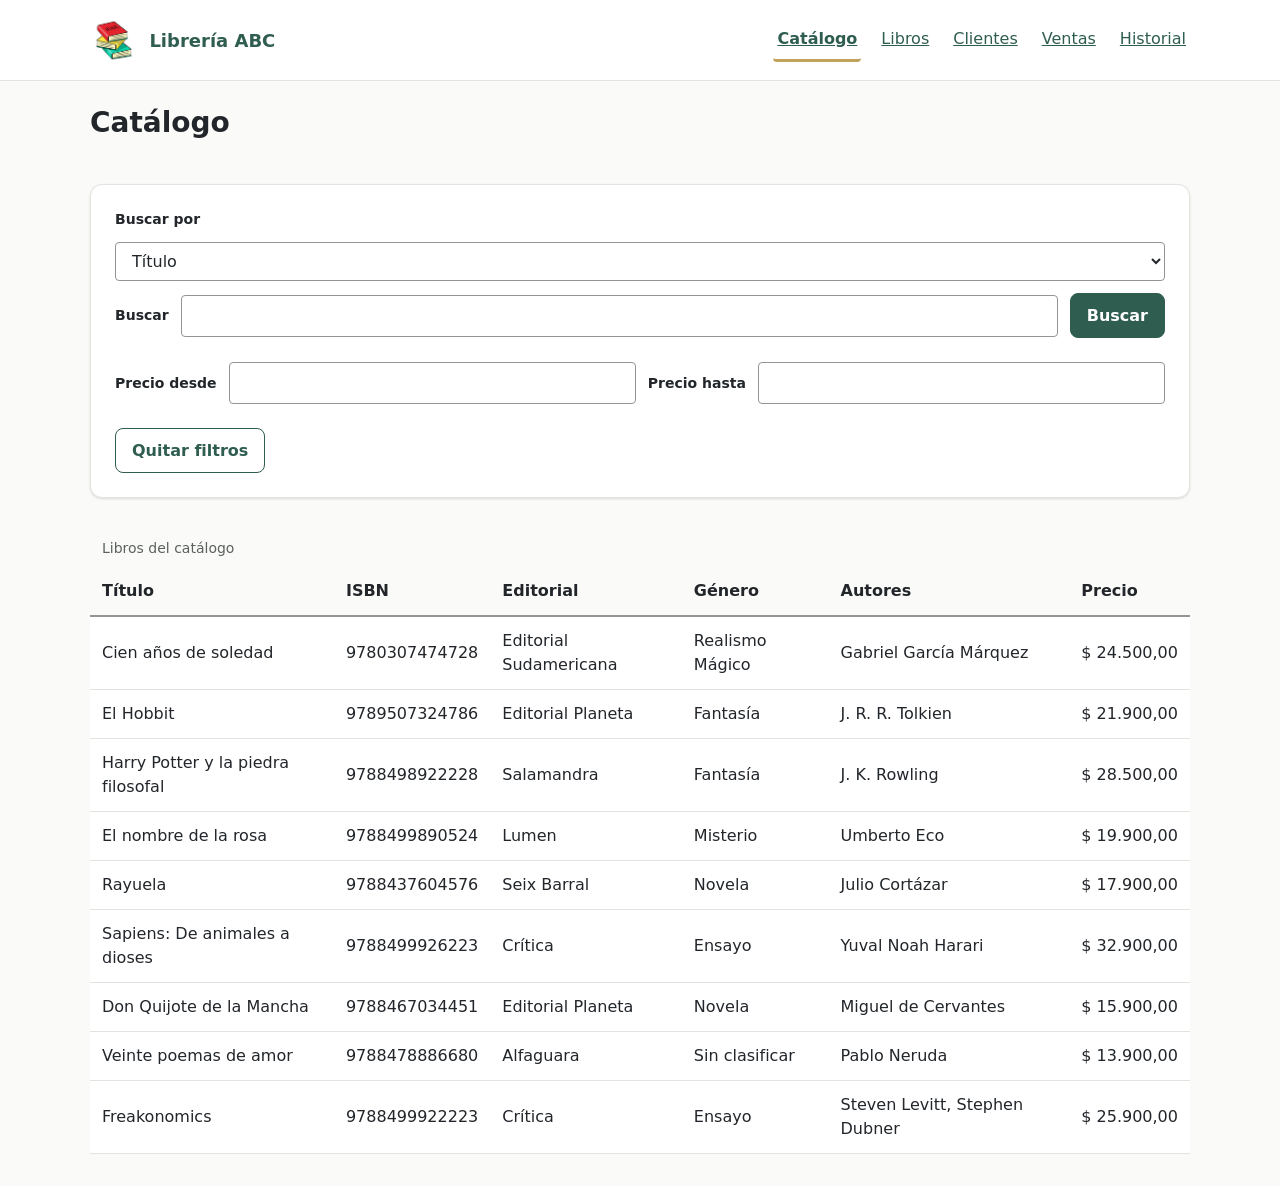
<file: index.html>
<!doctype html>
<html lang="es">
<head>
  <meta charset="utf-8">
  <meta name="viewport" content="width=device-width, initial-scale=1">
  <title>Catálogo — Librería ABC</title>
  <link rel="stylesheet" href="css/estilos.css">
</head>
<body>
  <header id="encabezado-sitio" class="cabecera">
    <div class="contenedor">
      <p class="marca-libreria">
        <img class="marca-imagen" src="logo.png" alt="" width="397" height="402">
        <span class="marca-nombre">Librería ABC</span>
      </p>
      <nav id="navegacion-principal" class="navegacion" aria-label="Navegación principal">
        <ul>
          <li><a href="index.html" aria-current="page">Catálogo</a></li>
          <li><a href="libros.html">Libros</a></li>
          <li><a href="clientes.html">Clientes</a></li>
          <li><a href="ventas.html">Ventas</a></li>
          <li><a href="historial.html">Historial</a></li>
        </ul>
      </nav>
    </div>
  </header>

  <main id="contenido-principal" class="contenedor contenido">
    <p id="mensaje-exito" class="mensaje mensaje--exito" role="status" aria-live="polite" hidden>Operación realizada correctamente.</p>

    <h1>Catálogo</h1>

    <form id="catalogo-form-busqueda" class="formulario tarjeta" role="search">
      <p class="campo campo--busqueda">
        <label for="catalogo-criterio">Buscar por</label>
        <select id="catalogo-criterio">
          <option value="titulo" selected>Título</option>
          <option value="autor">Autor</option>
          <option value="genero">Género</option>
          <option value="editorial">Editorial</option>
        </select>
        <label for="catalogo-busqueda">Buscar</label>
        <input type="search" id="catalogo-busqueda" name="titulo">
        <button type="submit" id="catalogo-boton-buscar" class="boton boton--primario">Buscar</button>
      </p>
      <p class="campo campo--busqueda">
        <label for="catalogo-precio-min">Precio desde</label>
        <input type="number" id="catalogo-precio-min" name="precioMin" min="0" step="0.01">
        <label for="catalogo-precio-max">Precio hasta</label>
        <input type="number" id="catalogo-precio-max" name="precioMax" min="0" step="0.01">
      </p>
      <button type="button" id="catalogo-boton-quitar" class="boton boton--secundario">Quitar filtros</button>
    </form>

    <p id="catalogo-estado-vacio" class="estado-vacio" hidden>No hay libros en el catálogo.</p>
    <p id="catalogo-estado-sin-resultados" class="estado-vacio" hidden>No se encontraron libros para la búsqueda.</p>

    <div class="tabla-desplazable">
      <table id="catalogo-tabla" class="tabla">
        <caption>Libros del catálogo</caption>
        <thead>
          <tr>
            <th scope="col">Título</th>
            <th scope="col">ISBN</th>
            <th scope="col">Editorial</th>
            <th scope="col">Género</th>
            <th scope="col">Autores</th>
            <th scope="col">Precio</th>
          </tr>
        </thead>
        <tbody id="catalogo-listado"></tbody>
      </table>
    </div>
  </main>

  <script src="js/datos-iniciales.js"></script>
  <script src="js/persistencia.js"></script>
  <script src="js/datos.js"></script>
  <script src="js/catalogo.js"></script>
  <script src="js/inicio.js"></script>
</body>
</html>
</file>
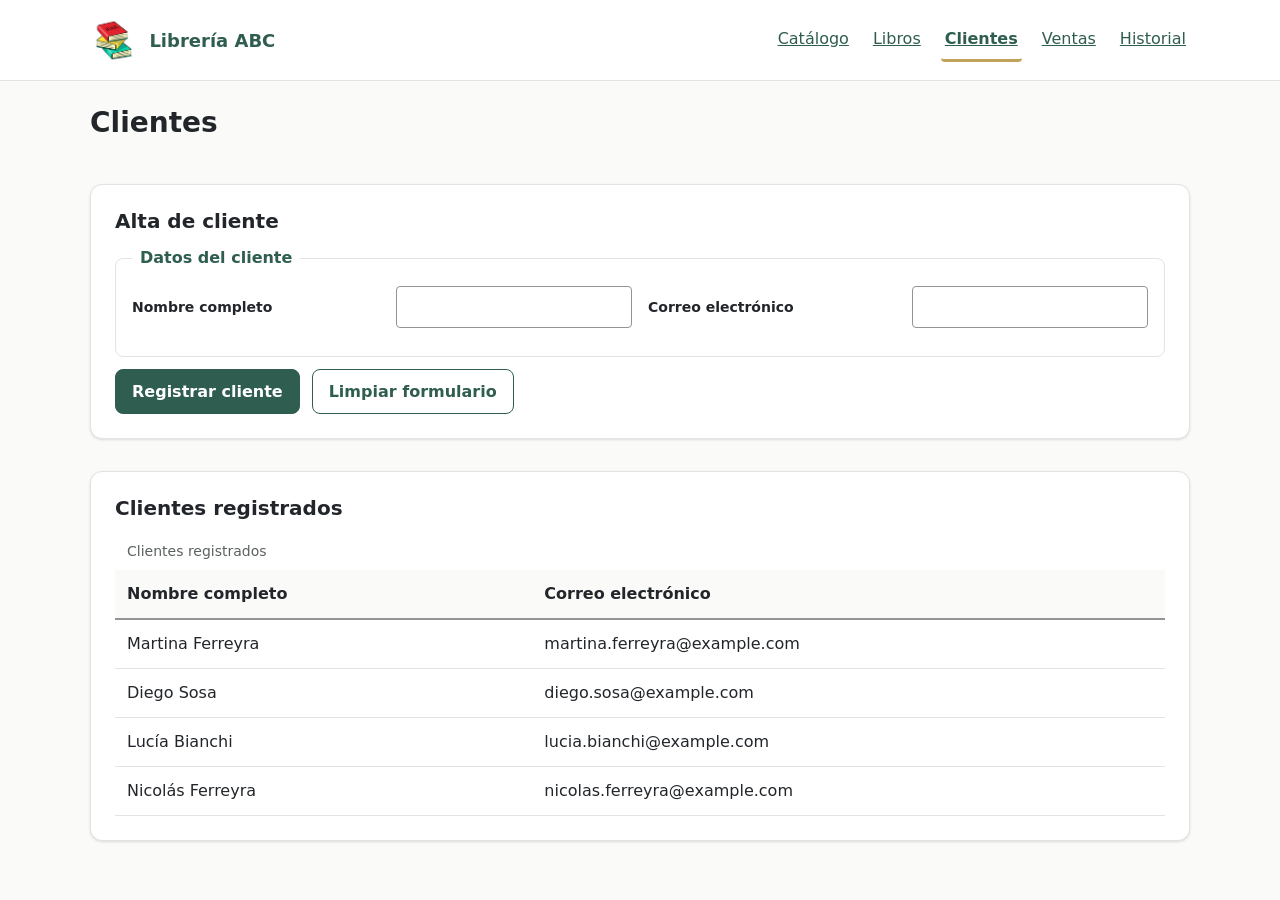
<file: clientes.html>
<!doctype html>
<html lang="es">
<head>
  <meta charset="utf-8">
  <meta name="viewport" content="width=device-width, initial-scale=1">
  <title>Clientes — Librería ABC</title>
  <link rel="stylesheet" href="css/estilos.css">
</head>
<body>
  <header id="encabezado-sitio" class="cabecera">
    <div class="contenedor">
      <p class="marca-libreria">
        <img class="marca-imagen" src="logo.png" alt="" width="397" height="402">
        <span class="marca-nombre">Librería ABC</span>
      </p>
      <nav id="navegacion-principal" class="navegacion" aria-label="Navegación principal">
        <ul>
          <li><a href="index.html">Catálogo</a></li>
          <li><a href="libros.html">Libros</a></li>
          <li><a href="clientes.html" aria-current="page">Clientes</a></li>
          <li><a href="ventas.html">Ventas</a></li>
          <li><a href="historial.html">Historial</a></li>
        </ul>
      </nav>
    </div>
  </header>

  <main id="contenido-principal" class="contenedor contenido">
    <p id="mensaje-exito" class="mensaje mensaje--exito" role="status" aria-live="polite" hidden>Operación realizada correctamente.</p>

    <h1>Clientes</h1>

    <section class="tarjeta">
      <h2>Alta de cliente</h2>

      <p id="clientes-mensaje-error" class="mensaje mensaje--error" role="alert" hidden>No se pudo registrar el cliente.</p>

      <form id="clientes-form-alta" class="formulario" novalidate>
        <fieldset>
          <legend>Datos del cliente</legend>

          <p class="campo">
            <label for="cliente-nombre">Nombre completo</label>
            <input type="text" id="cliente-nombre" name="nombre">
          </p>

          <p class="campo">
            <label for="cliente-email">Correo electrónico</label>
            <input type="email" id="cliente-email" name="email">
          </p>
        </fieldset>

        <button type="submit" id="clientes-boton-registrar" class="boton boton--primario">Registrar cliente</button>
        <button type="reset" id="clientes-boton-limpiar" class="boton boton--secundario">Limpiar formulario</button>
      </form>
    </section>

    <section class="tarjeta">
      <h2>Clientes registrados</h2>

      <p id="clientes-estado-vacio" class="estado-vacio" hidden>No hay clientes registrados.</p>

      <div class="tabla-desplazable">
        <table id="clientes-tabla" class="tabla">
          <caption>Clientes registrados</caption>
          <thead>
            <tr>
              <th scope="col">Nombre completo</th>
              <th scope="col">Correo electrónico</th>
            </tr>
          </thead>
          <tbody id="clientes-listado"></tbody>
        </table>
      </div>
    </section>
  </main>

  <script src="js/datos-iniciales.js"></script>
  <script src="js/persistencia.js"></script>
  <script src="js/datos.js"></script>
  <script src="js/validaciones.js"></script>
  <script src="js/catalogo.js"></script>
  <script src="js/altas.js"></script>
  <script src="js/inicio.js"></script>
</body>
</html>
</file>
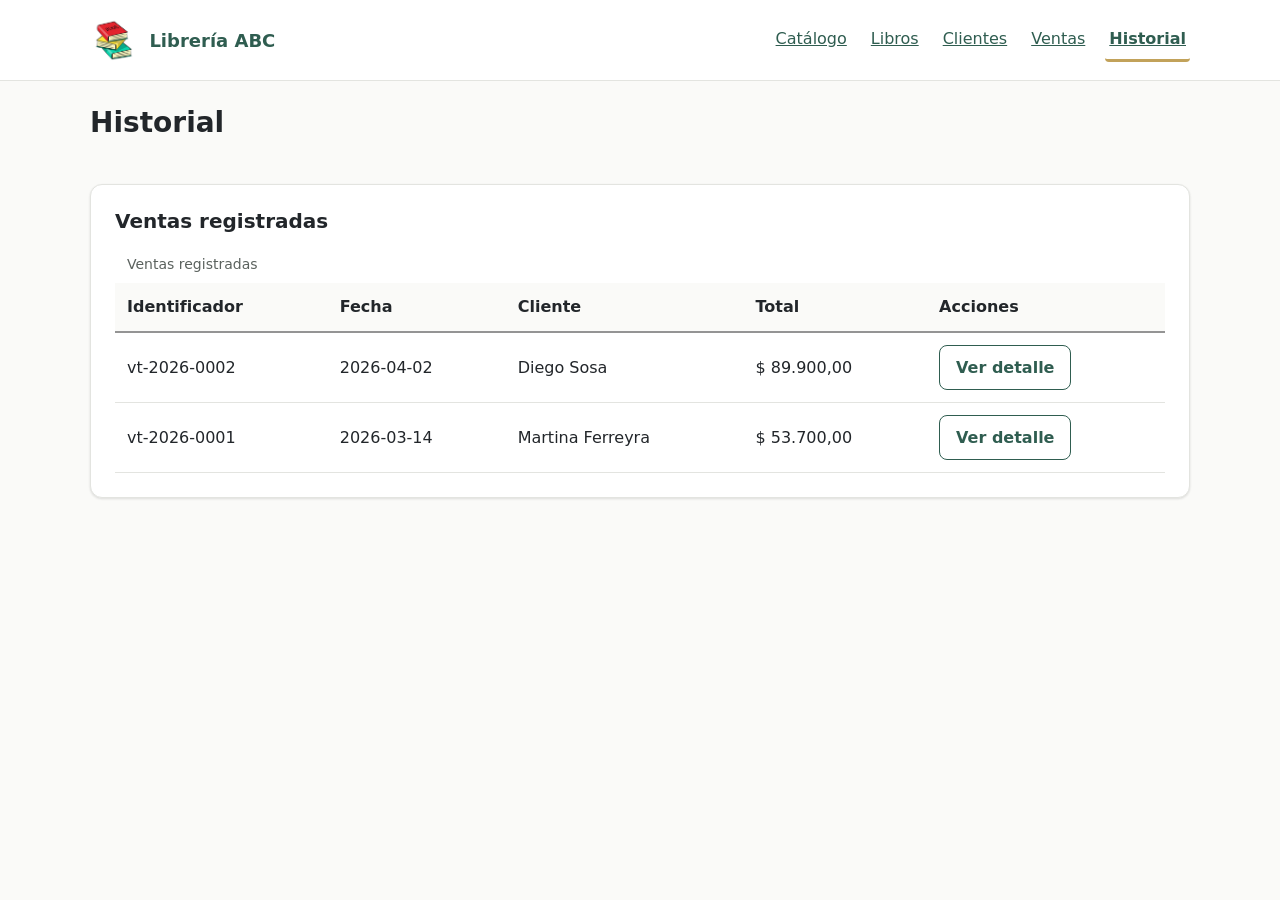
<file: historial.html>
<!doctype html>
<html lang="es">
<head>
  <meta charset="utf-8">
  <meta name="viewport" content="width=device-width, initial-scale=1">
  <title>Historial — Librería ABC</title>
  <link rel="stylesheet" href="css/estilos.css">
</head>
<body>
  <header id="encabezado-sitio" class="cabecera">
    <div class="contenedor">
      <p class="marca-libreria">
        <img class="marca-imagen" src="logo.png" alt="" width="397" height="402">
        <span class="marca-nombre">Librería ABC</span>
      </p>
      <nav id="navegacion-principal" class="navegacion" aria-label="Navegación principal">
        <ul>
          <li><a href="index.html">Catálogo</a></li>
          <li><a href="libros.html">Libros</a></li>
          <li><a href="clientes.html">Clientes</a></li>
          <li><a href="ventas.html">Ventas</a></li>
          <li><a href="historial.html" aria-current="page">Historial</a></li>
        </ul>
      </nav>
    </div>
  </header>

  <main id="contenido-principal" class="contenedor contenido">
    <p id="mensaje-exito" class="mensaje mensaje--exito" role="status" aria-live="polite" hidden>Operación realizada correctamente.</p>

    <h1>Historial</h1>

    <section class="tarjeta">
      <h2>Ventas registradas</h2>

      <p id="historial-estado-vacio" class="estado-vacio" hidden>No hay ventas registradas.</p>

      <div class="tabla-desplazable">
        <table id="historial-tabla" class="tabla">
          <caption>Ventas registradas</caption>
          <thead>
            <tr>
              <th scope="col">Identificador</th>
              <th scope="col">Fecha</th>
              <th scope="col">Cliente</th>
              <th scope="col">Total</th>
              <th scope="col">Acciones</th>
            </tr>
          </thead>
          <tbody id="historial-listado"></tbody>
        </table>
      </div>
    </section>

    <section id="historial-detalle" class="tarjeta" hidden>
      <h2>Detalle de la venta</h2>

      <dl class="lista-detalle">
        <dt>Identificador</dt>
        <dd id="historial-detalle-identificador"></dd>

        <dt>Fecha</dt>
        <dd id="historial-detalle-fecha"></dd>

        <dt>Cliente</dt>
        <dd id="historial-detalle-cliente"></dd>

        <dt>Total</dt>
        <dd id="historial-detalle-total"></dd>
      </dl>

      <div class="tabla-desplazable">
        <table class="tabla tabla--compacta">
          <caption>Renglones de la venta</caption>
          <thead>
            <tr>
              <th scope="col">Libro</th>
              <th scope="col">Cantidad</th>
              <th scope="col">Precio unitario</th>
              <th scope="col">Subtotal</th>
            </tr>
          </thead>
          <tbody id="historial-detalle-renglones"></tbody>
        </table>
      </div>

      <button type="button" id="historial-detalle-cerrar" class="boton boton--secundario">Cerrar detalle</button>
    </section>
  </main>

  <script src="js/datos-iniciales.js"></script>
  <script src="js/persistencia.js"></script>
  <script src="js/datos.js"></script>
  <script src="js/catalogo.js"></script>
  <script src="js/historial.js"></script>
  <script src="js/inicio.js"></script>
</body>
</html>
</file>
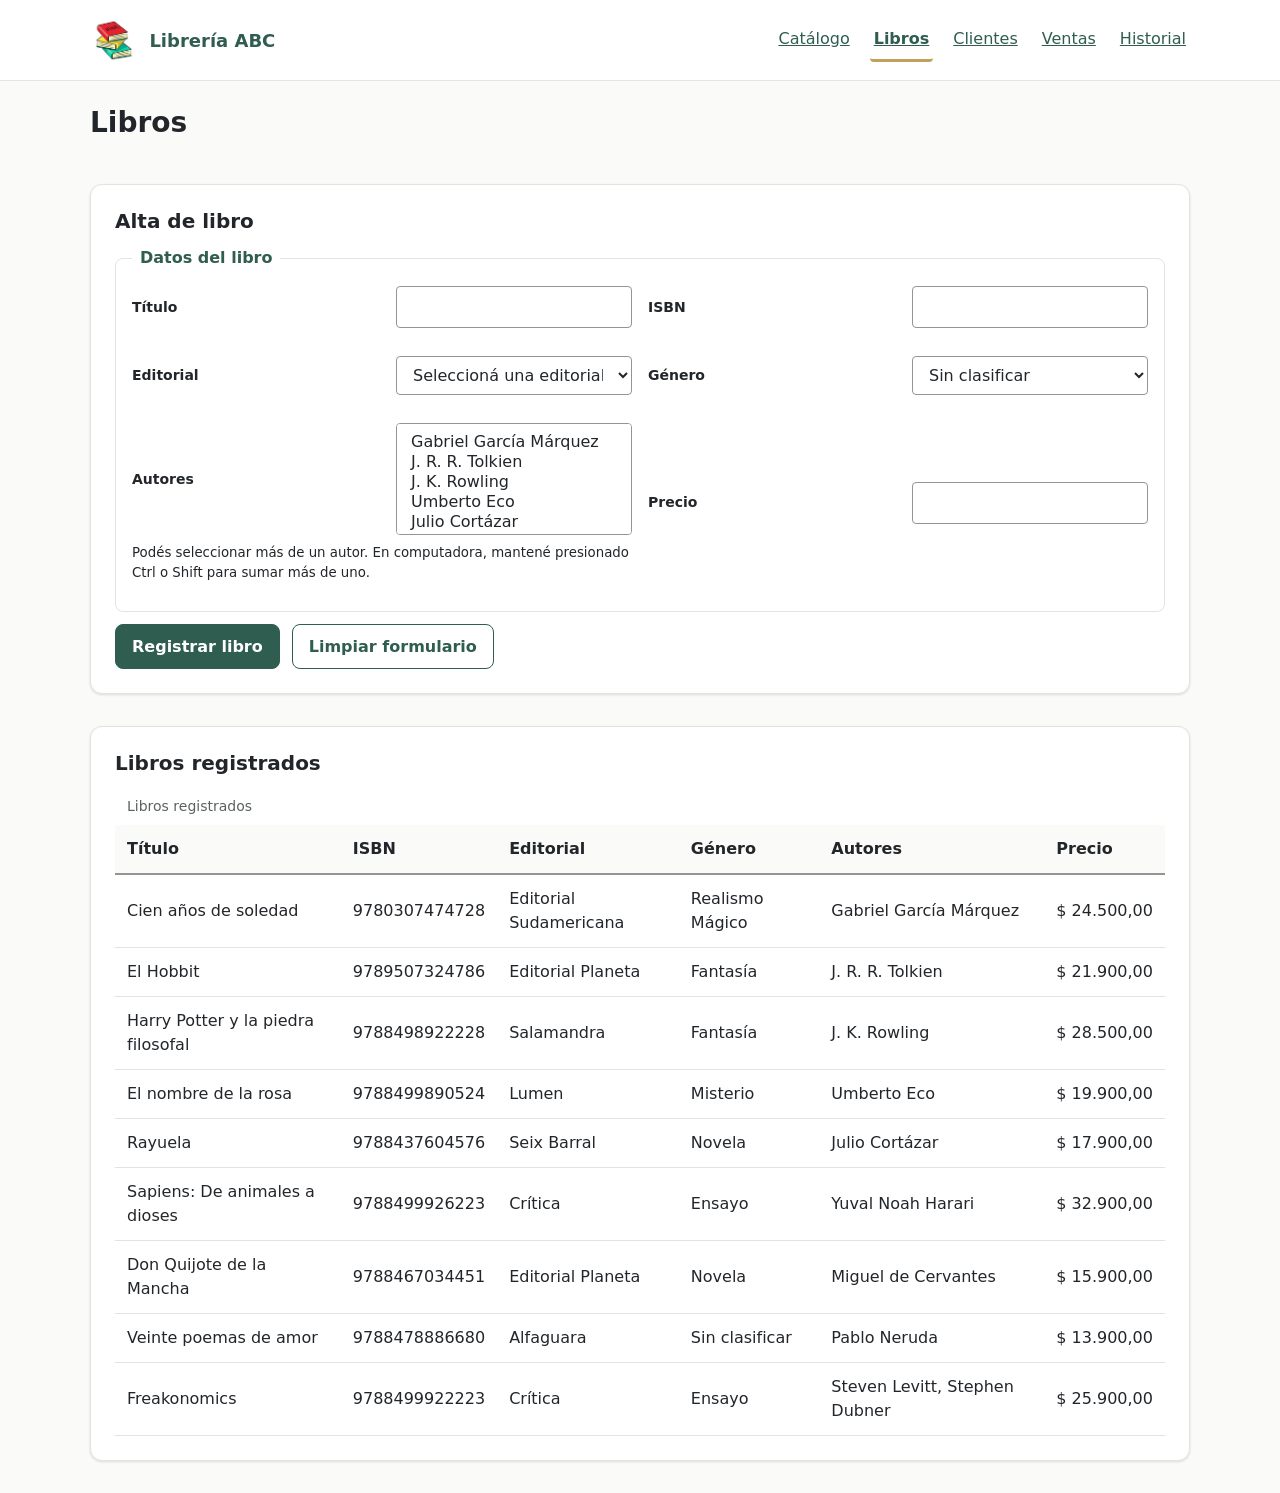
<file: libros.html>
<!doctype html>
<html lang="es">
<head>
  <meta charset="utf-8">
  <meta name="viewport" content="width=device-width, initial-scale=1">
  <title>Libros — Librería ABC</title>
  <link rel="stylesheet" href="css/estilos.css">
</head>
<body>
  <header id="encabezado-sitio" class="cabecera">
    <div class="contenedor">
      <p class="marca-libreria">
        <img class="marca-imagen" src="logo.png" alt="" width="397" height="402">
        <span class="marca-nombre">Librería ABC</span>
      </p>
      <nav id="navegacion-principal" class="navegacion" aria-label="Navegación principal">
        <ul>
          <li><a href="index.html">Catálogo</a></li>
          <li><a href="libros.html" aria-current="page">Libros</a></li>
          <li><a href="clientes.html">Clientes</a></li>
          <li><a href="ventas.html">Ventas</a></li>
          <li><a href="historial.html">Historial</a></li>
        </ul>
      </nav>
    </div>
  </header>

  <main id="contenido-principal" class="contenedor contenido">
    <p id="mensaje-exito" class="mensaje mensaje--exito" role="status" aria-live="polite" hidden>Operación realizada correctamente.</p>

    <h1>Libros</h1>

    <section class="tarjeta">
      <h2>Alta de libro</h2>

      <p id="libros-mensaje-error" class="mensaje mensaje--error" role="alert" hidden>No se pudo registrar el libro.</p>

      <form id="libros-form-alta" class="formulario" novalidate>
        <fieldset>
          <legend>Datos del libro</legend>

          <p class="campo">
            <label for="libro-titulo">Título</label>
            <input type="text" id="libro-titulo" name="titulo">
          </p>

          <p class="campo">
            <label for="libro-isbn">ISBN</label>
            <input type="text" id="libro-isbn" name="isbn">
          </p>

          <p class="campo">
            <label for="libro-editorial">Editorial</label>
            <select id="libro-editorial" name="editorial">
              <option value="">Seleccioná una editorial</option>
            </select>
          </p>

          <p class="campo">
            <label for="libro-genero">Género</label>
            <select id="libro-genero" name="genero">
              <option value="">Sin clasificar</option>
            </select>
          </p>

          <p class="campo">
            <label for="libro-autores">Autores</label>
            <select id="libro-autores" name="autores" multiple></select>
            <small>Podés seleccionar más de un autor. En computadora, mantené presionado Ctrl o Shift para sumar más de uno.</small>
          </p>

          <p class="campo">
            <label for="libro-precio">Precio</label>
            <input type="text" id="libro-precio" name="precio" inputmode="decimal">
          </p>
        </fieldset>

        <button type="submit" id="libros-boton-registrar" class="boton boton--primario">Registrar libro</button>
        <button type="reset" id="libros-boton-limpiar" class="boton boton--secundario">Limpiar formulario</button>
      </form>
    </section>

    <section class="tarjeta">
      <h2>Libros registrados</h2>

      <p id="libros-estado-vacio" class="estado-vacio" hidden>No hay libros registrados.</p>

      <div class="tabla-desplazable">
        <table id="libros-tabla" class="tabla">
          <caption>Libros registrados</caption>
          <thead>
            <tr>
              <th scope="col">Título</th>
              <th scope="col">ISBN</th>
              <th scope="col">Editorial</th>
              <th scope="col">Género</th>
              <th scope="col">Autores</th>
              <th scope="col">Precio</th>
            </tr>
          </thead>
          <tbody id="libros-listado"></tbody>
        </table>
      </div>
    </section>
  </main>

  <script src="js/datos-iniciales.js"></script>
  <script src="js/persistencia.js"></script>
  <script src="js/datos.js"></script>
  <script src="js/validaciones.js"></script>
  <script src="js/catalogo.js"></script>
  <script src="js/altas.js"></script>
  <script src="js/inicio.js"></script>
</body>
</html>
</file>
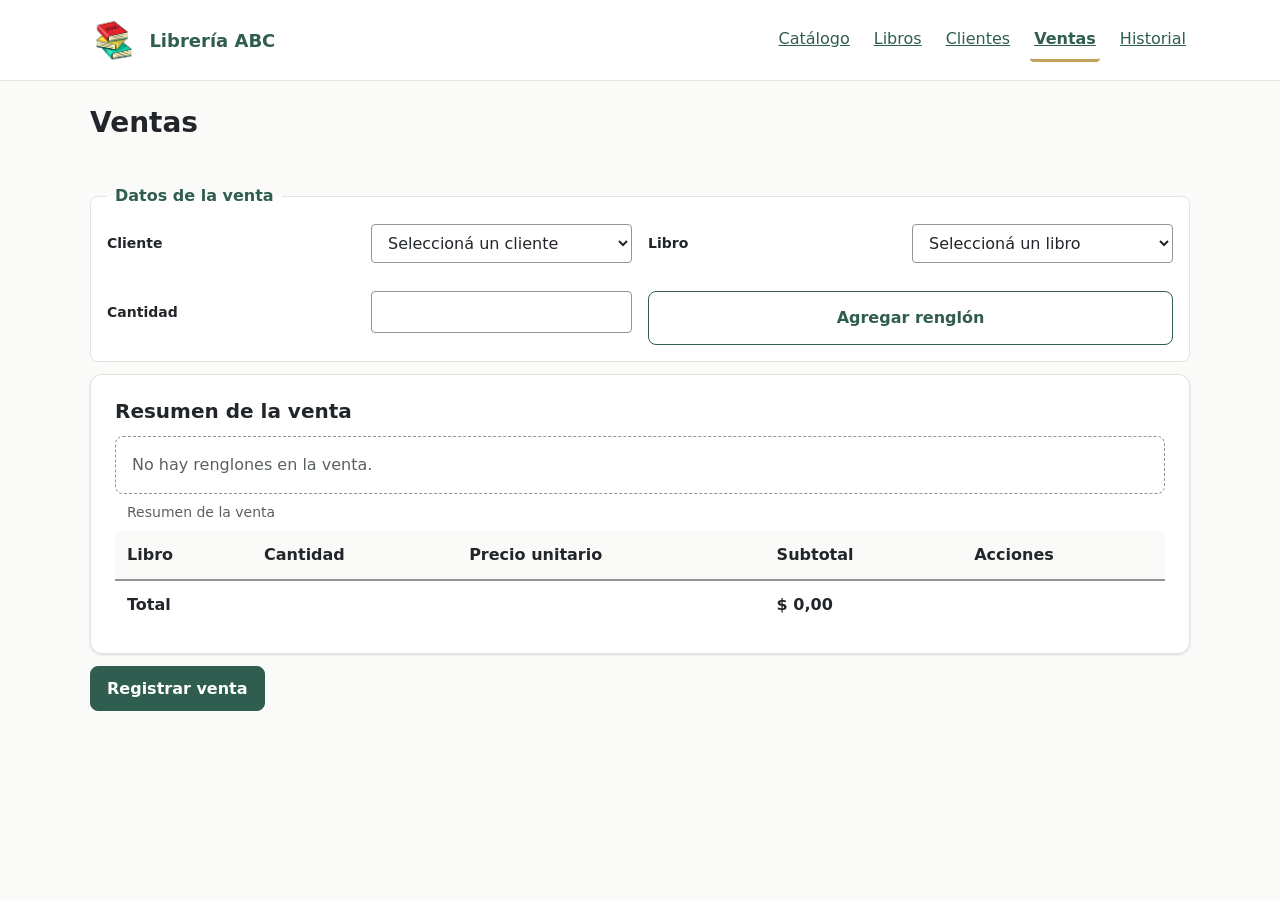
<file: ventas.html>
<!doctype html>
<html lang="es">
<head>
  <meta charset="utf-8">
  <meta name="viewport" content="width=device-width, initial-scale=1">
  <title>Ventas — Librería ABC</title>
  <link rel="stylesheet" href="css/estilos.css">
</head>
<body>
  <header id="encabezado-sitio" class="cabecera">
    <div class="contenedor">
      <p class="marca-libreria">
        <img class="marca-imagen" src="logo.png" alt="" width="397" height="402">
        <span class="marca-nombre">Librería ABC</span>
      </p>
      <nav id="navegacion-principal" class="navegacion" aria-label="Navegación principal">
        <ul>
          <li><a href="index.html">Catálogo</a></li>
          <li><a href="libros.html">Libros</a></li>
          <li><a href="clientes.html">Clientes</a></li>
          <li><a href="ventas.html" aria-current="page">Ventas</a></li>
          <li><a href="historial.html">Historial</a></li>
        </ul>
      </nav>
    </div>
  </header>

  <main id="contenido-principal" class="contenedor contenido">
    <p id="mensaje-exito" class="mensaje mensaje--exito" role="status" aria-live="polite" hidden>Operación realizada correctamente.</p>

    <h1>Ventas</h1>

    <form id="ventas-form-venta" class="formulario" novalidate>
      <p id="ventas-mensaje-error" class="mensaje mensaje--error" role="alert" hidden>No se pudo registrar la venta.</p>

      <fieldset>
        <legend>Datos de la venta</legend>

        <p class="campo">
          <label for="venta-cliente">Cliente</label>
          <select id="venta-cliente" name="cliente">
            <option value="">Seleccioná un cliente</option>
          </select>
        </p>

        <p class="campo">
          <label for="venta-libro">Libro</label>
          <select id="venta-libro" name="libro">
            <option value="">Seleccioná un libro</option>
          </select>
        </p>

        <p class="campo">
          <label for="venta-cantidad">Cantidad</label>
          <input type="number" id="venta-cantidad" name="cantidad">
        </p>

        <button type="button" id="venta-boton-agregar" class="boton boton--secundario">Agregar renglón</button>
      </fieldset>

      <section class="tarjeta">
        <h2>Resumen de la venta</h2>

        <p id="venta-estado-vacio" class="estado-vacio" hidden>No hay renglones en la venta.</p>

        <div class="tabla-desplazable">
          <table id="venta-resumen-tabla" class="tabla">
            <caption>Resumen de la venta</caption>
            <thead>
              <tr>
                <th scope="col">Libro</th>
                <th scope="col">Cantidad</th>
                <th scope="col">Precio unitario</th>
                <th scope="col">Subtotal</th>
                <th scope="col">Acciones</th>
              </tr>
            </thead>
            <tbody id="venta-renglones"></tbody>
            <tfoot>
              <tr>
                <th scope="row" colspan="3">Total</th>
                <td id="venta-total"></td>
                <td></td>
              </tr>
            </tfoot>
          </table>
        </div>
      </section>

      <button type="submit" id="venta-boton-confirmar" class="boton boton--primario">Registrar venta</button>
    </form>
  </main>

  <script src="js/datos-iniciales.js"></script>
  <script src="js/persistencia.js"></script>
  <script src="js/datos.js"></script>
  <script src="js/validaciones.js"></script>
  <script src="js/catalogo.js"></script>
  <script src="js/altas.js"></script>
  <script src="js/ventas.js"></script>
  <script src="js/inicio.js"></script>
</body>
</html>
</file>
<file: css/estilos.css>
/* ============================================================================
   Librería ABC — hoja de estilos del frontend
   Change 02 · Ejercicio 2: presentación con CSS y uso adaptable

   Paleta C «Minimal natural». CSS plano: sin frameworks, sin CDN, sin
   fuentes externas, sin preprocesadores. Todos los valores literales viven
   en la sección 1; el resto del archivo consume tokens.
   ========================================================================== */

/* ---------------------------------------------------------------------------
   1. Tokens (:root)
   --------------------------------------------------------------------------- */
:root {
  /* Color — paleta C «Minimal natural» (contrastes AA en todos los pares) */
  --color-fondo: #FAFAF8;
  --color-superficie: #FFFFFF;
  --color-texto: #22262A;
  --color-texto-suave: #5B625E;
  --color-primario: #2F5D50;
  --color-primario-hover: #234A3F;
  --color-acento: #C2A25A;          /* solo decorativo: nunca como texto */
  --color-error: #A33A2B;
  --color-error-fondo: #F7EAE7;
  --color-exito: #2C6B4F;
  --color-exito-fondo: #E8F2ED;
  --color-foco: #0B57D0;
  --color-borde: #949494;
  --color-borde-suave: #E3E4E0;

  /* Tipografía — pilas del sistema, sin CDN */
  --fuente-base: system-ui, -apple-system, "Segoe UI", Roboto, "Helvetica Neue", Arial, sans-serif;
  --fuente-titulos: system-ui, -apple-system, "Segoe UI", Roboto, "Helvetica Neue", Arial, sans-serif;

  /* Escala de texto */
  --texto-xs: 0.75rem;
  --texto-sm: 0.875rem;
  --texto-base: 1rem;
  --texto-lg: 1.125rem;
  --texto-xl: 1.25rem;
  --texto-2xl: 1.75rem;

  /* Espaciado */
  --espacio-1: 0.25rem;
  --espacio-2: 0.5rem;
  --espacio-3: 0.75rem;
  --espacio-4: 1rem;
  --espacio-5: 1.5rem;
  --espacio-6: 2rem;

  /* Radios y sombra */
  --radio-sm: 4px;
  --radio-md: 8px;
  --radio-lg: 12px;
  --sombra-suave: 0 1px 2px rgba(34, 38, 42, 0.08), 0 1px 3px rgba(34, 38, 42, 0.06);

  /* Grosores de borde */
  --borde-fino: 1px;
  --borde-medio: 2px;
  --borde-destacado: 3px;
  --borde-grueso: 4px;

  /* Duraciones */
  --duracion-transicion: 120ms;
  /* Duración casi nula: anula transiciones y animaciones cuando se pidió
     menos movimiento (prefers-reduced-motion), sin borrar las reglas.
     No usar 0s: algunos navegadores no la respetan en transiciones. */
  --duracion-reducida: 0.01ms;

  /* Medidas de ancho */
  --espacio-contenedor: 2rem;          /* margen lateral del contenedor */
  --ancho-contenido: 1100px;           /* ancho máximo del contenido */
  --ancho-tabla: 760px;                /* ancho mínimo de la tabla del catálogo */
  --ancho-tabla-compacta: 480px;
  --ancho-minimo-columna: 12rem;       /* base del campo de búsqueda */
  --ancho-columna-min: 10rem;          /* columna de etiqueta en los formularios */
  --ancho-columna-max: 16rem;

  /* Medidas de alto */
  --alto-marca: 3rem;                  /* imagen de la marca */
  --alto-minimo-tarjeta: 7rem;         /* tarjetas de estado */

  /* Contorno de foco visible */
  --grosor-foco: 3px;
  --desplazamiento-foco: 2px;
}

/* ---------------------------------------------------------------------------
   2. Reset y base
   --------------------------------------------------------------------------- */
*,
*::before,
*::after {
  box-sizing: border-box;
}

html {
  -webkit-text-size-adjust: 100%;
}

body {
  margin: 0;
  background-color: var(--color-fondo);
  color: var(--color-texto);
  font-family: var(--fuente-base);
  font-size: var(--texto-base);
  line-height: 1.5;
  overflow-wrap: anywhere;
}

h1,
h2,
h3 {
  font-family: var(--fuente-titulos);
  line-height: 1.25;
  margin: 0 0 var(--espacio-3);
}

h1 { font-size: var(--texto-2xl); }
h2 { font-size: var(--texto-xl); }
h3 { font-size: var(--texto-lg); }

p { margin: 0 0 var(--espacio-3); }
ul, ol { margin: 0; padding: 0; }

a { color: var(--color-primario); }

img {
  max-width: 100%;
  height: auto;
}

fieldset { min-width: 0; }

/* ---------------------------------------------------------------------------
   3. Layout — contenedor, cabecera, navegación, contenido
   --------------------------------------------------------------------------- */
.contenedor {
  width: min(100% - var(--espacio-contenedor), var(--ancho-contenido));
  margin-inline: auto;
}

.cabecera {
  background-color: var(--color-superficie);
  border-bottom: var(--borde-fino) solid var(--color-borde-suave);
}

.cabecera .contenedor {
  display: flex;
  flex-wrap: wrap;
  align-items: center;
  justify-content: space-between;
  gap: var(--espacio-3) var(--espacio-4);
  padding-block: var(--espacio-4);
}

.marca-libreria {
  display: flex;
  align-items: center;
  gap: var(--espacio-3);
  margin: 0;
  font-size: var(--texto-lg);
  font-weight: 700;
  color: var(--color-primario);
}

/* Imagen decorativa: 3 rem de alto, fondo blanco fundido con la cabecera */
.marca-imagen {
  flex: 0 0 auto;
  width: auto;
  height: var(--alto-marca);
}

.marca-nombre {
  white-space: nowrap;
}

.navegacion ul {
  display: flex;
  flex-wrap: wrap;
  gap: var(--espacio-1) var(--espacio-4);
  list-style: none;
}

.navegacion a {
  display: inline-block;
  padding: var(--espacio-2) var(--espacio-1);
  border-radius: var(--radio-sm);
  color: var(--color-primario);
  text-decoration: underline;
}

.navegacion a:hover {
  color: var(--color-primario-hover);
}

/* Refuerzo no cromático del enlace activo: subrayado + filete de acento */
.navegacion a[aria-current="page"] {
  font-weight: 700;
  border-bottom: var(--borde-destacado) solid var(--color-acento);
}

.contenido {
  display: grid;
  grid-template-columns: minmax(0, 1fr);
  gap: var(--espacio-5);
  padding-block: var(--espacio-5) var(--espacio-6);
}

/* Los hijos del grid pueden encogerse: nada fuerza el ancho de la página */
.contenido > * { min-width: 0; }

/* ---------------------------------------------------------------------------
   4. Tarjetas
   --------------------------------------------------------------------------- */
.tarjeta {
  background-color: var(--color-superficie);
  border: var(--borde-fino) solid var(--color-borde-suave);
  border-radius: var(--radio-lg);
  box-shadow: var(--sombra-suave);
  padding: var(--espacio-5);
  min-width: 0;
}

/* ---------------------------------------------------------------------------
   5. Formularios
   --------------------------------------------------------------------------- */
.formulario {
  display: flex;
  flex-wrap: wrap;
  align-items: center;
  gap: var(--espacio-3);
}

/* Los bloques principales ocupan la fila completa; los botones fluyen al lado */
.formulario > fieldset,
.formulario > section,
.formulario > p {
  flex: 1 1 100%;
}

.formulario fieldset {
  display: grid;
  grid-template-columns: minmax(0, 1fr);
  gap: var(--espacio-4);
  margin: 0;
  padding: var(--espacio-4);
  background-color: var(--color-superficie);
  border: var(--borde-fino) solid var(--color-borde-suave);
  border-radius: var(--radio-md);
}

.formulario legend {
  padding-inline: var(--espacio-2);
  font-weight: 600;
  color: var(--color-primario);
}

.campo {
  display: grid;
  grid-template-columns: minmax(0, 1fr);
  gap: var(--espacio-2);
  min-width: 0;
}

.campo label {
  font-size: var(--texto-sm);
  font-weight: 600;
}

.campo input,
.campo select {
  width: 100%;
  min-width: 0;
  padding: var(--espacio-2) var(--espacio-3);
  font: inherit;
  color: var(--color-texto);
  background-color: var(--color-superficie);
  border: var(--borde-fino) solid var(--color-borde);
  border-radius: var(--radio-sm);
}

.campo select[multiple] {
  min-height: var(--alto-minimo-tarjeta);
}

/* La nota de uso de un campo ocupa todo el ancho del campo y queda debajo
   del control, no en la columna de la etiqueta. */
.campo small {
  grid-column: 1 / -1;
}

/* Bloque de búsqueda del catálogo: label + control + botón en una fila */
.campo--busqueda {
  display: flex;
  flex-wrap: wrap;
  align-items: center;
  gap: var(--espacio-3);
}

.campo--busqueda label {
  flex: 0 0 100%;
}

.campo--busqueda input {
  flex: 1 1 var(--ancho-minimo-columna);
  min-width: 0;
}

/* ---------------------------------------------------------------------------
   6. Botones
   --------------------------------------------------------------------------- */
.boton {
  display: inline-flex;
  align-items: center;
  justify-content: center;
  gap: var(--espacio-2);
  padding: var(--espacio-3) var(--espacio-4);
  font: inherit;
  font-weight: 600;
  line-height: 1.2;
  border: var(--borde-fino) solid transparent;
  border-radius: var(--radio-md);
  cursor: pointer;
  transition: background-color var(--duracion-transicion) ease, border-color var(--duracion-transicion) ease, color var(--duracion-transicion) ease;
}

.boton--primario {
  background-color: var(--color-primario);
  border-color: var(--color-primario);
  color: var(--color-superficie);
}

.boton--primario:hover {
  background-color: var(--color-primario-hover);
  border-color: var(--color-primario-hover);
}

.boton--secundario {
  background-color: var(--color-superficie);
  border-color: var(--color-primario);
  color: var(--color-primario);
}

.boton--secundario:hover {
  background-color: var(--color-fondo);
  border-color: var(--color-primario-hover);
  color: var(--color-primario-hover);
}

/* ---------------------------------------------------------------------------
   7. Tablas
   --------------------------------------------------------------------------- */
/* Único elemento con desplazamiento horizontal: el scroll nunca alcanza la
   página porque el envoltorio puede encogerse por debajo de su contenido. */
.tabla-desplazable {
  overflow-x: auto;
  max-width: 100%;
  min-width: 0;
}

.tabla {
  width: 100%;
  /* Ancho mínimo suficiente para que las columnas conserven legibilidad:
     con 6 columnas, unos 126 px cada una, ninguna palabra queda partida. */
  min-width: var(--ancho-tabla);
  border-collapse: collapse;
  background-color: var(--color-superficie);
}

.tabla--compacta {
  min-width: var(--ancho-tabla-compacta);
}

.tabla caption {
  caption-side: top;
  text-align: left;
  padding: var(--espacio-2) var(--espacio-3);
  font-size: var(--texto-sm);
  color: var(--color-texto-suave);
}

.tabla th,
.tabla td {
  padding: var(--espacio-3);
  text-align: left;
  border-bottom: var(--borde-fino) solid var(--color-borde-suave);
  overflow-wrap: anywhere;
}

/* Valores que no admiten cortes (ISBN, importe): se leen enteros */
.tabla .celda-atomica {
  white-space: nowrap;
}

.tabla thead th {
  background-color: var(--color-fondo);
  font-weight: 600;
  border-bottom: var(--borde-medio) solid var(--color-borde);
  white-space: nowrap;
}

.tabla tfoot th,
.tabla tfoot td {
  font-weight: 700;
  border-top: var(--borde-medio) solid var(--color-borde);
  border-bottom: 0;
}

/* ---------------------------------------------------------------------------
   8. Mensajes y estados
   --------------------------------------------------------------------------- */
.mensaje {
  margin: 0;
  padding: var(--espacio-3) var(--espacio-4);
  border: var(--borde-fino) solid transparent;
  border-left-width: var(--borde-grueso);
  border-radius: var(--radio-md);
  font-weight: 600;
}

/* El texto del mensaje ya dice qué pasó: el color solo refuerza */
.mensaje--error {
  background-color: var(--color-error-fondo);
  border-color: var(--color-error);
  color: var(--color-error);
}

.mensaje--exito {
  background-color: var(--color-exito-fondo);
  border-color: var(--color-exito);
  color: var(--color-exito);
}

.estado-vacio {
  margin: 0;
  padding: var(--espacio-4);
  background-color: var(--color-superficie);
  border: var(--borde-fino) dashed var(--color-borde);
  border-radius: var(--radio-md);
  color: var(--color-texto-suave);
}

/* Lista de detalle de la venta */
.lista-detalle {
  display: grid;
  grid-template-columns: minmax(0, 1fr);
  gap: var(--espacio-1) var(--espacio-4);
  margin: 0 0 var(--espacio-4);
}

.lista-detalle dt {
  font-size: var(--texto-sm);
  font-weight: 600;
  color: var(--color-texto-suave);
}

.lista-detalle dd {
  margin: 0 0 var(--espacio-2);
  overflow-wrap: anywhere;
}

/* ---------------------------------------------------------------------------
   9. Foco visible y navegación por teclado
   --------------------------------------------------------------------------- */
:focus-visible {
  outline: var(--grosor-foco) solid var(--color-foco);
  outline-offset: var(--desplazamiento-foco);
}

/* ---------------------------------------------------------------------------
   10. Adaptación (mobile-first desde 320 px)
   --------------------------------------------------------------------------- */
@media (min-width: 640px) { /* CSS no admite var() en la condición de @media */
  .campo {
    grid-template-columns: minmax(var(--ancho-columna-min), var(--ancho-columna-max)) minmax(0, 1fr);
    align-items: center;
  }

  .formulario fieldset {
    grid-template-columns: repeat(2, minmax(0, 1fr));
  }

  .campo--busqueda label {
    flex: 0 0 auto;
  }

  .lista-detalle {
    grid-template-columns: max-content minmax(0, 1fr);
  }
}

@media (min-width: 1024px) { /* CSS no admite var() en la condición de @media */
  .contenido {
    gap: var(--espacio-6);
  }
}

/* ---------------------------------------------------------------------------
   11. Movimiento reducido
   --------------------------------------------------------------------------- */
@media (prefers-reduced-motion: reduce) {
  /* Se desactivan las transiciones de los componentes que las declaran.
     La regla usa la misma especificidad que el componente, así que gana por
     orden de cascada, sin necesitar la declaración de prioridad. */
  .boton,
  .boton--primario,
  .boton--secundario,
  .navegacion a,
  .campo input,
  .campo select {
    transition-duration: var(--duracion-reducida);
    animation-duration: var(--duracion-reducida);
    animation-iteration-count: 1;
  }

  html {
    scroll-behavior: auto;
  }
}
</file>
